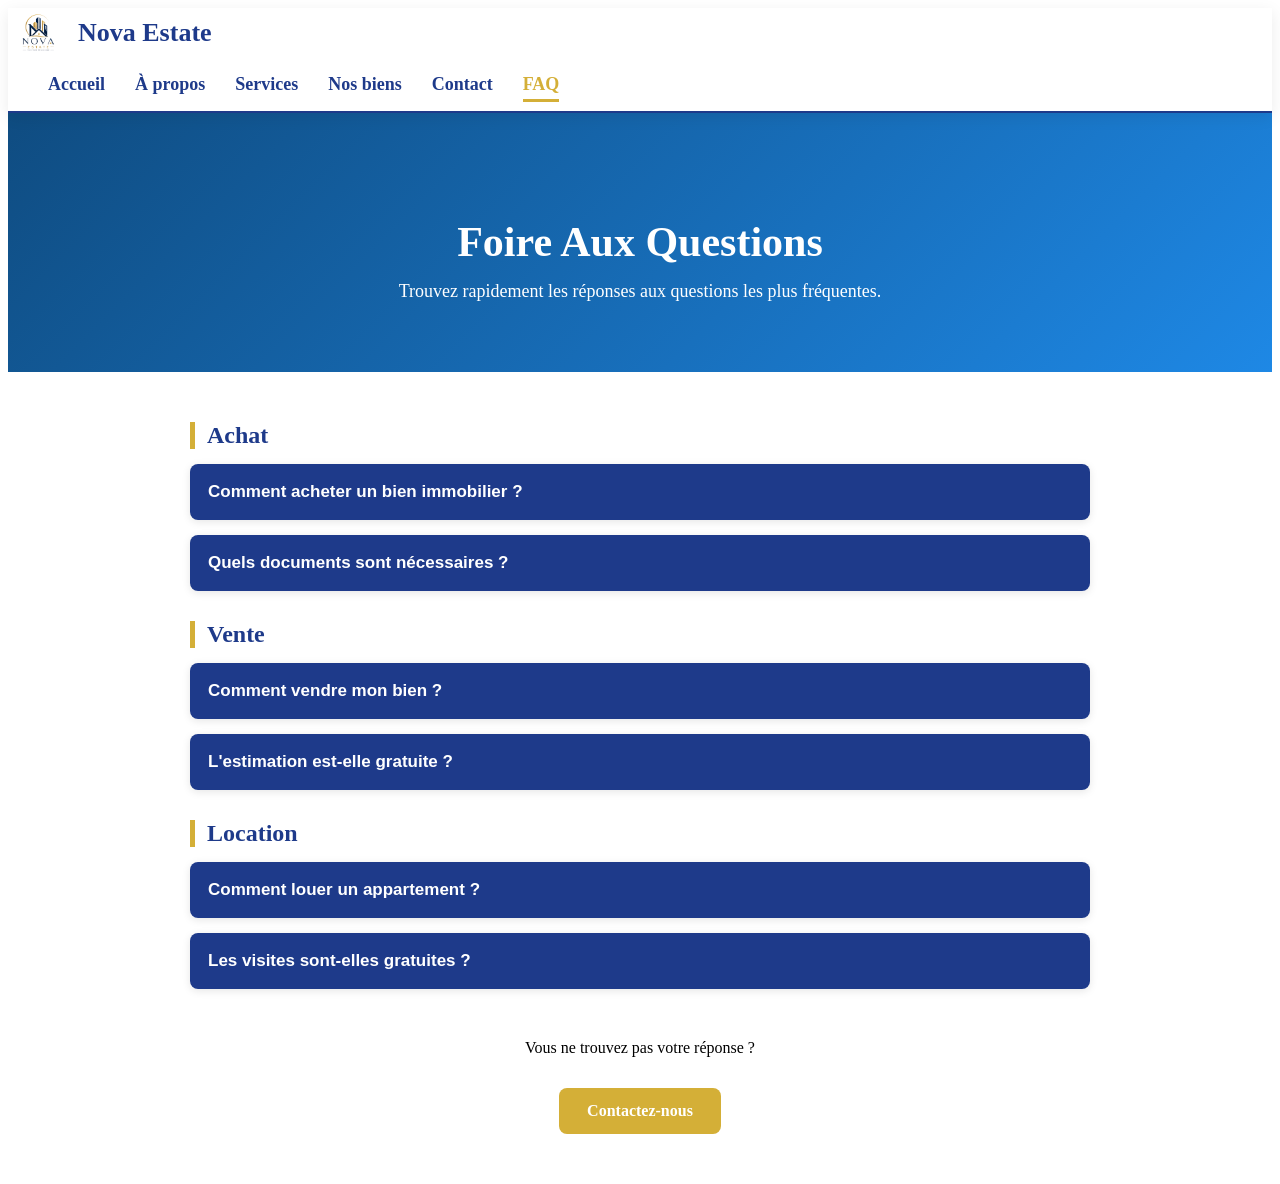
<file: FAQ/faq.html>
<!DOCTYPE html>
<html lang="fr">
    <head>
        <meta charset="UTF-8">
        <meta name="viewport" content="width=device-width, initial-scale=1.0">
        <title>FAQ | Nova Estate</title>
        <link rel="stylesheet" href="style.css">
        <script defer src="faq.js"></script>
    </head>
    <body>
        <header>
            <nav class="navbar">
                <div class="logo">
                    <img src="../Nos-biens/LOGO/image.png" alt="Nova Estate">
                    <h1 class="text-3xl font-bold text-blue-900">Nova Estate</h1>
                </div>
                <ul>
                    <li><a href="../Accueil/index.html">Accueil</a></li>
                    <li><a href="apropos.html">À propos</a></li>
                    <li><a href="services.html">Services</a></li>
                    <li><a href="../Nos-biens/biens.html">Nos biens</a></li>
                    <li><a href="contact.html">Contact</a></li>
                    <li><a href="../FAQ/faq.html" class="active">FAQ</a></li>
                </ul>
            </nav>
        </header>
        <section class="faq-hero">
            <h1>Foire Aux Questions</h1>
            <p>Trouvez rapidement les réponses aux questions les plus fréquentes.</p>
        </section>
        <section class="faq-container">
            <h2>Achat</h2>
            <div class="faq-item">
                <button class="faq-question">Comment acheter un bien immobilier ?</button>
                <div class="faq-answer">
                    <p>
                        Contactez notre agence, choisissez le bien qui vous intéresse
                        puis nous vous accompagnerons dans toutes les démarches.
                    </p>
                </div>
            </div>
            <div class="faq-item">
                <button class="faq-question">Quels documents sont nécessaires ?</button>
                <div class="faq-answer">
                    <p>
                        Une pièce d'identité, un justificatif de revenus et les documents
                        demandés selon votre dossier.
                    </p>
                </div>
            </div>
            <h2>Vente</h2>
            <div class="faq-item">
                <button class="faq-question">Comment vendre mon bien ?</button>
                <div class="faq-answer">
                    <p>
                        Nous réalisons une estimation gratuite puis nous diffusons
                        votre annonce auprès de nos clients.
                    </p>
                </div>
            </div>
            <div class="faq-item">
                <button class="faq-question">L'estimation est-elle gratuite ?</button>
                <div class="faq-answer">
                    <p>
                        Oui, Nova Estate propose une première estimation gratuite.
                    </p>
                </div>
            </div>
            <h2>Location</h2>
            <div class="faq-item">
                <button class="faq-question">Comment louer un appartement ?</button>
                <div class="faq-answer">
                    <p>
                        Il suffit de choisir un bien disponible et de préparer
                        les documents demandés.
                    </p>
                </div>
            </div>
            <div class="faq-item">
                <button class="faq-question">Les visites sont-elles gratuites ?</button>
                <div class="faq-answer">
                    <p>
                        Oui, toutes les visites organisées par notre agence sont gratuites.
                    </p>
                </div>
            </div>
            <div class="contact-faq">
                <p>
                    Vous ne trouvez pas votre réponse ?
                </p>
                <a href="contact.html" class="contact-btn">Contactez-nous</a>
            </div>
        </section>
    </body>
</html>
</file>
<file: FAQ/style.css>
header{
    background:#ffffff;
    position:sticky;
    top:0;
    z-index:1000;
    box-shadow:0 4px 15px rgba(0,0,0,.08);
    border-bottom:2px solid #1e3a8a;
}
nav h1{
    color:#1e3a8a;
    font-weight:bold;
}
nav ul{
    display:flex;
    list-style:none;
    gap:30px;
}
nav ul li a{
    text-decoration:none;
    color:#1e3a8a;
    font-size:18px;
    font-weight:600;
    transition:0.3s;
}
nav ul li a:hover{
    color:#D4AF37;
}
nav ul li a.active{
    color:#D4AF37;
    border-bottom:3px solid #D4AF37;
    padding-bottom:5px;
}
.logo{
    display: flex;
    align-items: center;
    gap: 10px;
}
.logo img{
    width: 60px;
    height: 50px;
    object-fit: contain;
}
.logo h1{
    margin: 0;
    font-size: 26px;
    color: #1e3a8a;
}
.faq-hero{
    background: linear-gradient(135deg,#0F4C81,#1E88E5);
    color:white;
    text-align:center;
    padding:70px 20px;
}
.faq-hero h1{
    font-size:42px;
    margin-bottom:15px;
}
.faq-hero p{
    font-size:18px;
    max-width:700px;
    margin:auto;
}
.faq-container{
    width:90%;
    max-width:900px;
    margin:50px auto;
}
.faq-container h2{
    color:#1e3a8a;
    margin:30px 0 15px;
    border-left:5px solid #D4AF37;
    padding-left:12px;
}
.faq-item{
    margin-bottom:15px;
    border-radius:8px;
    overflow:hidden;
    box-shadow:0 2px 8px rgba(0,0,0,.1);
}
.faq-question{
    width:100%;
    background:#1e3a8a;
    color:white;
    border:none;
    padding:18px;
    text-align:left;
    font-size:17px;
    font-weight:bold;
    cursor:pointer;
    transition:0.3s;
}
.faq-question:hover{
    background:#1e3a8a;
}
.faq-answer{
    display:none;
    background:#fff;
    padding:20px;
    line-height:1.8;
    color:#555;
}
.faq-answer.active{
    display:block;
}
.contact-faq{
    margin-top:50px;
    text-align:center;
}
.contact-btn{
    display:inline-block;
    margin-top:15px;
    padding:14px 28px;
    background:#D4AF37;
    color:white;
    text-decoration:none;
    border-radius:8px;
    font-weight:bold;
    transition:.3s;
}
.contact-btn:hover{
    background:#b8922d;
}
@media(max-width:768px){
    .faq-hero h1{
        font-size:30px;
    }
    .faq-question{
        font-size:15px;
        padding:15px;
    }
    .faq-answer{
        padding:15px;
    }
}
</file>
